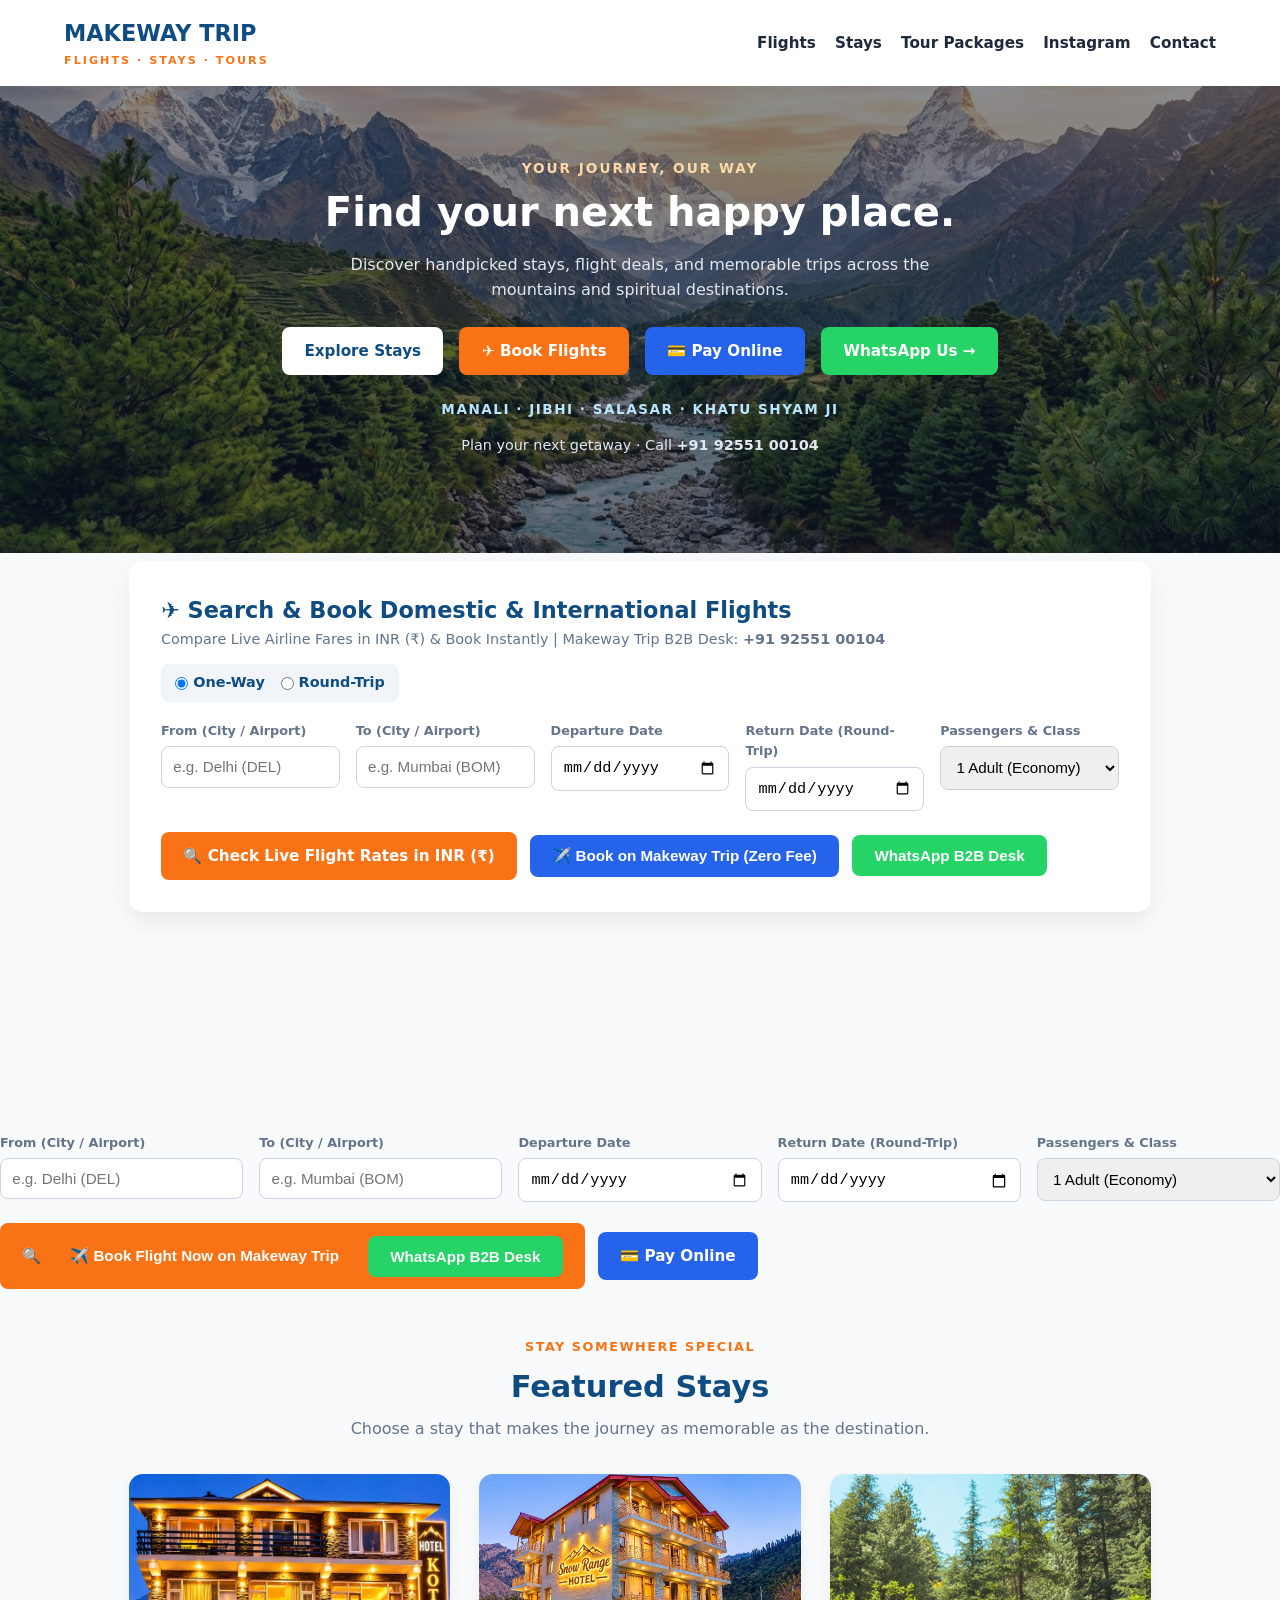
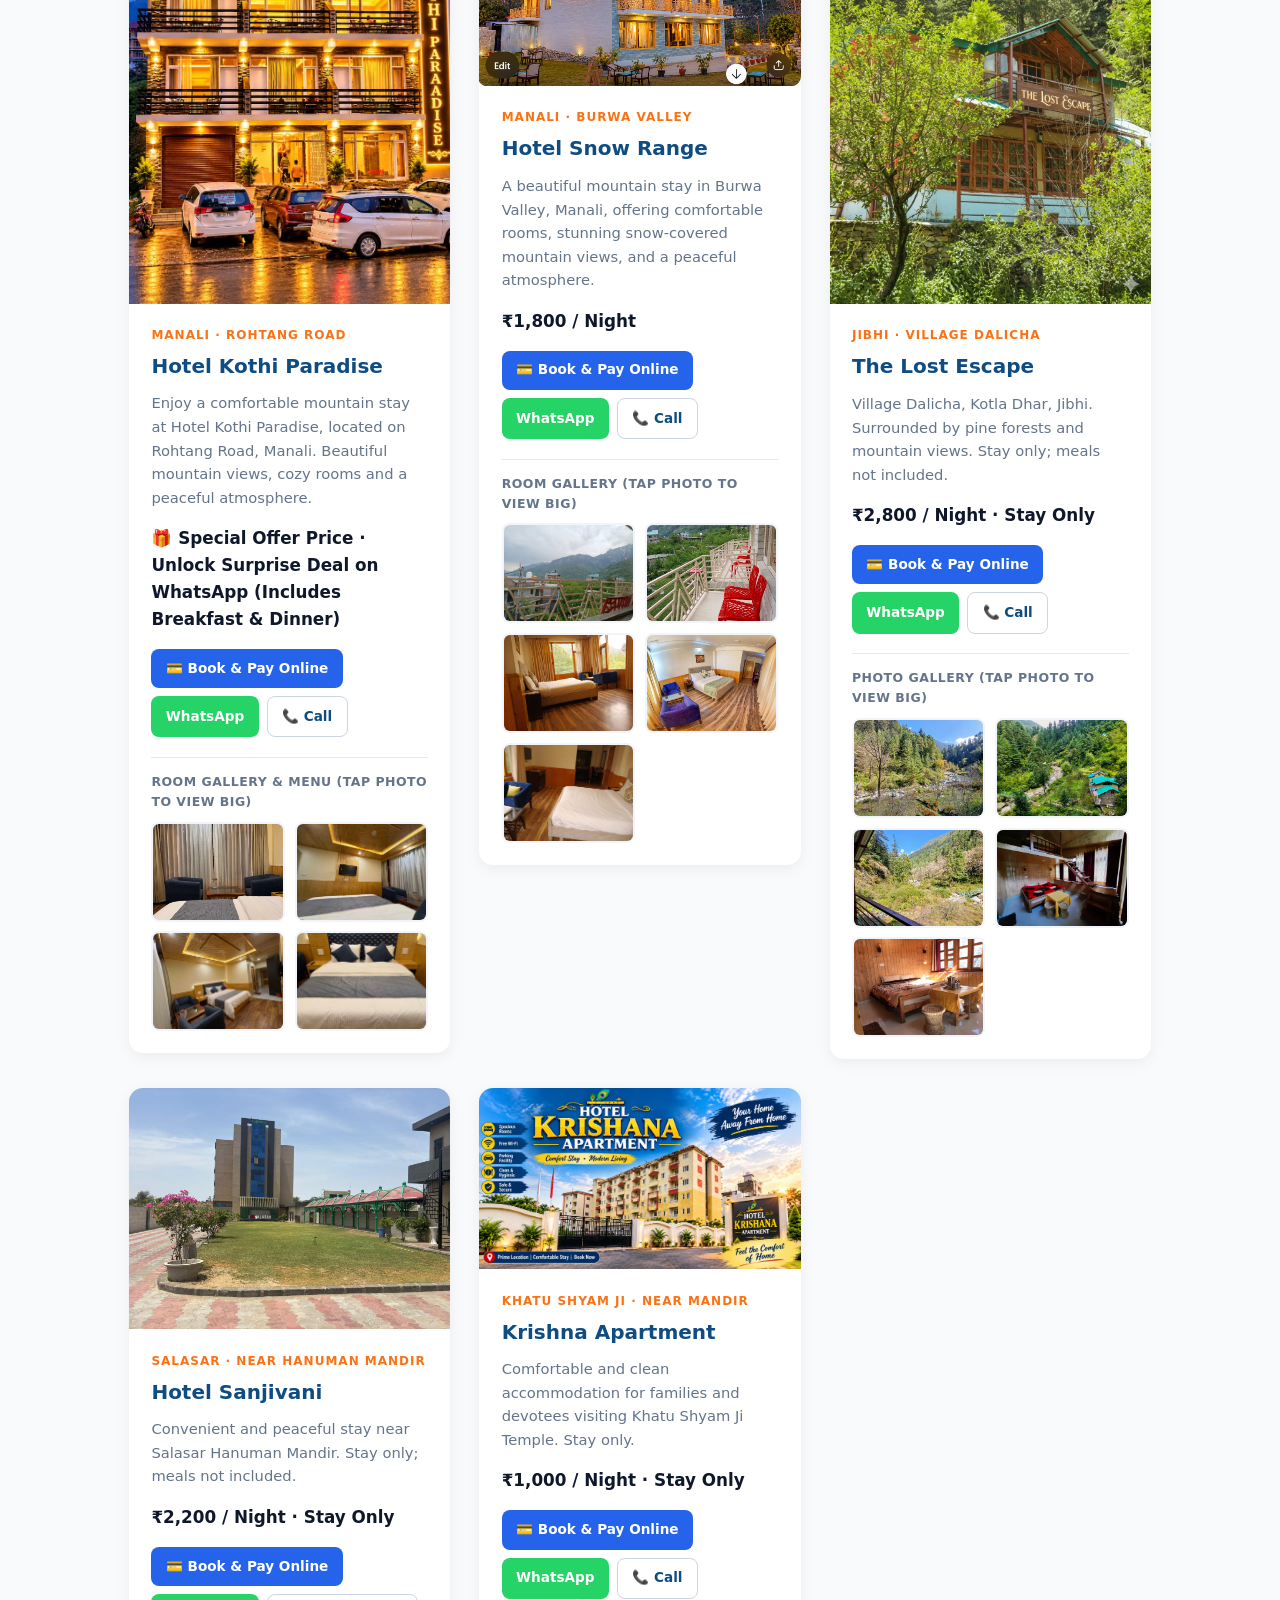
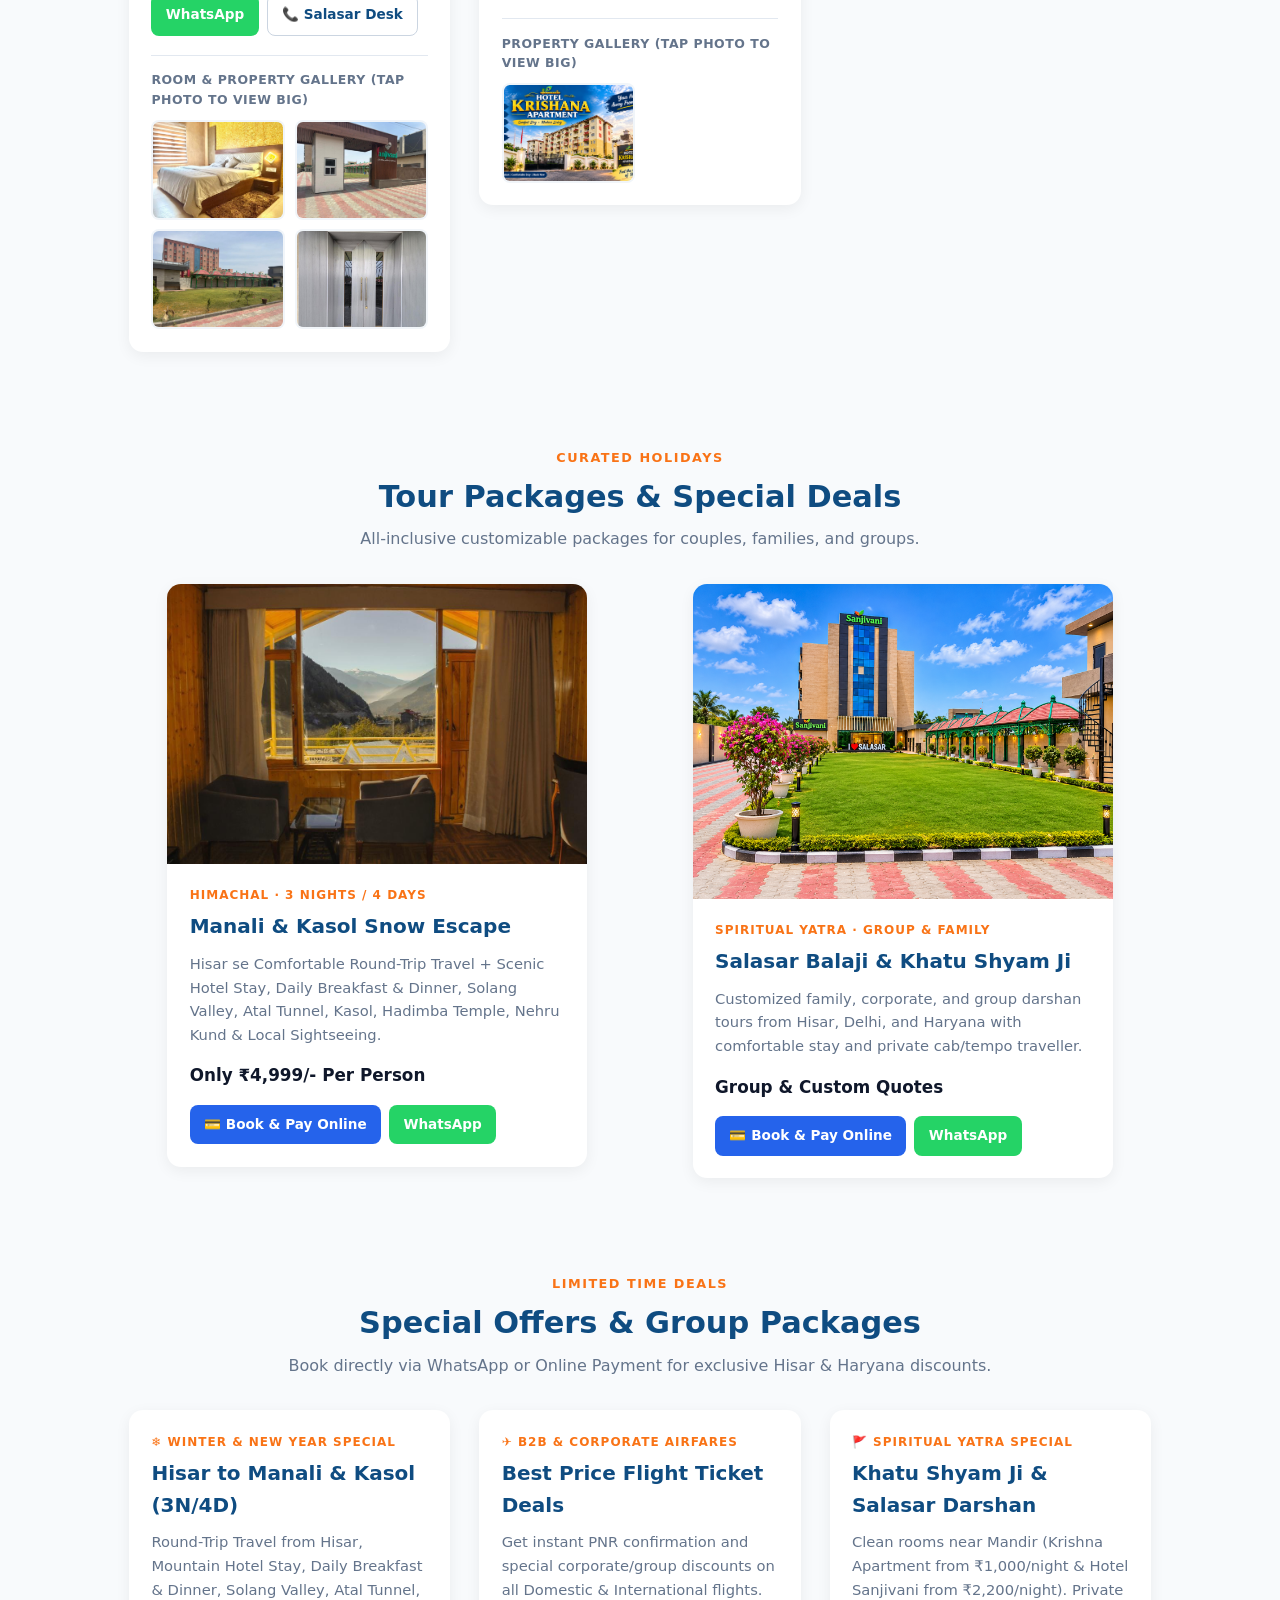
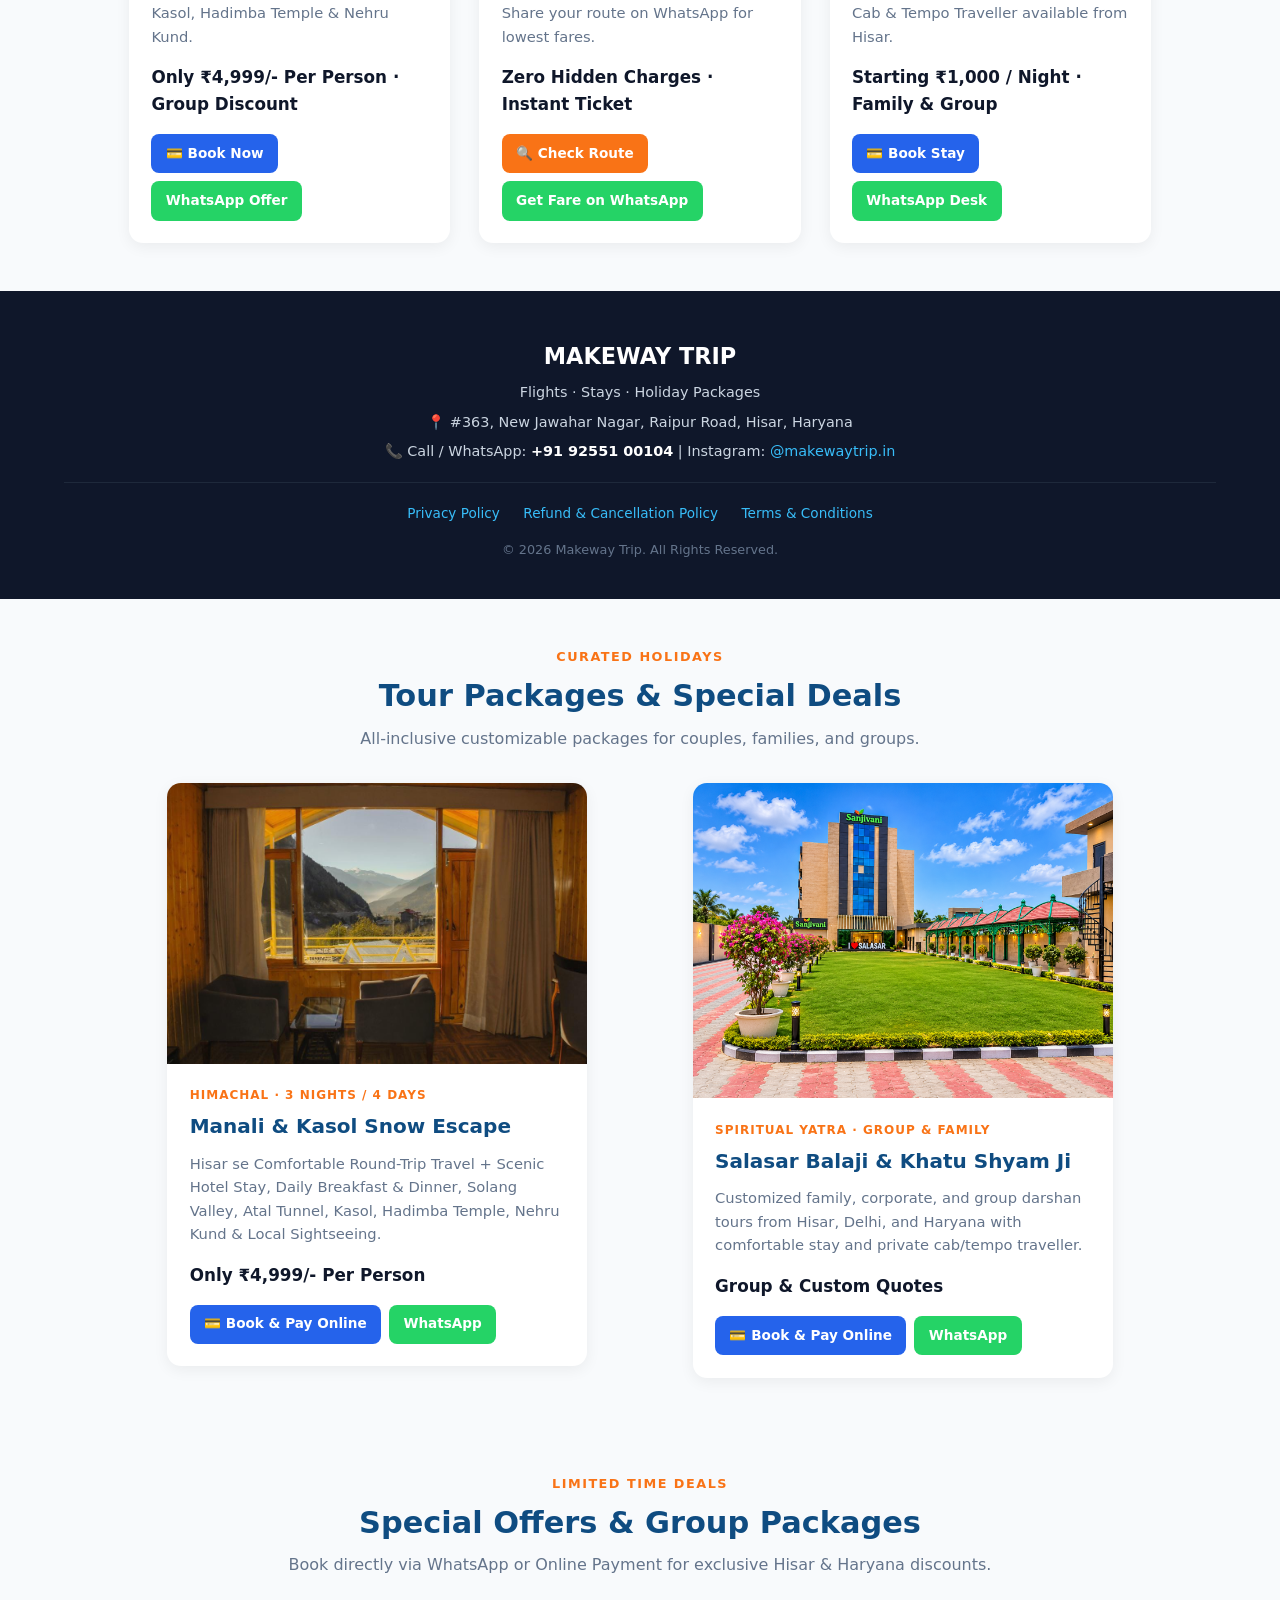
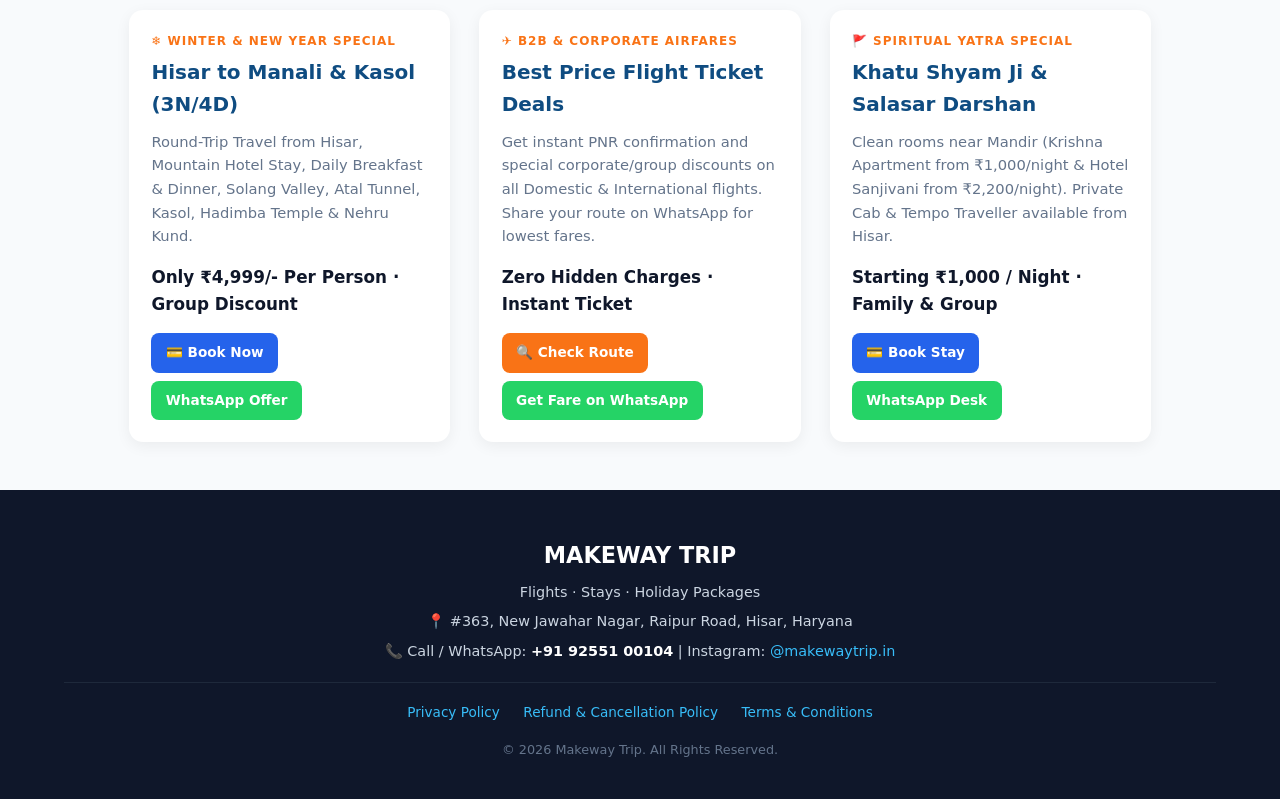
<file: index.html>
<!DOCTYPE html>
<html lang="en">
<head>
  <meta charset="UTF-8" />
  <meta name="viewport" content="width=device-width, initial-scale=1.0" />
  <title>Makeway Trip Hisar | Flights, Stays &amp; Tour Packages</title>
  <style>
    :root {
      --primary: #0f4c81;
      --accent: #f97316;
      --whatsapp: #25d366;
      --bg: #f8fafc;
      --card: #ffffff;
      --text: #1e293b;
      --muted: #64748b;
    }
    * { box-sizing: border-box; margin: 0; padding: 0; }
    body { font-family: system-ui, -apple-system, sans-serif; background: var(--bg); color: var(--text); line-height: 1.6; }
    a { text-decoration: none; color: inherit; }
    header { background: #fff; padding: 1rem 5%; display: flex; justify-content: space-between; align-items: center; box-shadow: 0 2px 10px rgba(0,0,0,0.06); position: sticky; top: 0; z-index: 100; flex-wrap: wrap; gap: 1rem; }
    .brand { font-size: 1.4rem; font-weight: 800; color: var(--primary); }
    .brand span { display: block; font-size: 0.7rem; letter-spacing: 2px; color: var(--accent); font-weight: 700; }
    nav { display: flex; gap: 1.2rem; align-items: center; flex-wrap: wrap; font-weight: 600; font-size: 0.95rem; }
    nav a:hover { color: var(--accent); }
    .hero { background: linear-gradient(rgba(15, 23, 42, 0.48), rgba(15, 23, 42, 0.62)), url('hero-bg.jpg.jpg') center/cover no-repeat, #0f4c81; color: #fff; padding: 4.5rem 5%; text-align: center; }
    .hero .tag { font-size: 0.85rem; letter-spacing: 2px; text-transform: uppercase; color: #fed7aa; font-weight: 700; }
    .hero h1 { font-size: 2.5rem; margin: 0.5rem 0 1rem; line-height: 1.2; }
    .hero p { max-width: 650px; margin: 0 auto 1.5rem; color: #e2e8f0; }
    .hero-btns { display: flex; gap: 1rem; justify-content: center; flex-wrap: wrap; margin-bottom: 1.5rem; }
    .btn { padding: 0.75rem 1.4rem; border-radius: 8px; font-weight: 700; display: inline-flex; align-items: center; gap: 0.4rem; cursor: pointer; border: none; font-size: 0.95rem; }
    .btn-accent { background: var(--accent); color: #fff; }
    .btn-white { background: #fff; color: var(--primary); }
    .btn-wa { background: var(--whatsapp); color: #fff; }
    .btn-pay { background: #2563eb; color: #fff; }
    .destinations-bar { font-size: 0.85rem; letter-spacing: 1.5px; color: #bae6fd; font-weight: 600; margin-top: 1rem; }
    .container { max-width: 1150px; margin: 0 auto; padding: 3rem 5%; }
    .section-head { text-align: center; margin-bottom: 2rem; }
    .section-head .sub { color: var(--accent); font-weight: 700; font-size: 0.8rem; letter-spacing: 1.5px; text-transform: uppercase; }
    .section-head h2 { font-size: 1.9rem; color: var(--primary); margin: 0.3rem 0; }
    .section-head p { color: var(--muted); }
    .flight-box { background: #fff; padding: 2rem; border-radius: 14px; box-shadow: 0 10px 25px rgba(0,0,0,0.07); margin-top: -2.5rem; position: relative; z-index: 10; }
    .flight-grid { display: grid; grid-template-columns: repeat(auto-fit, minmax(175px, 1fr)); gap: 1rem; margin-top: 1.2rem; }
    .field label { display: block; font-size: 0.8rem; font-weight: 700; color: var(--muted); margin-bottom: 0.3rem; }
    .field input, .field select { width: 100%; padding: 0.7rem; border: 1px solid #cbd5e1; border-radius: 8px; font-size: 0.95rem; }
    .grid { display: grid !important; grid-template-columns: repeat(auto-fit, minmax(300px, 1fr)) !important; gap: 1.8rem !important; align-items: start !important; }
    .card { background: var(--card); border-radius: 14px; overflow: hidden; box-shadow: 0 4px 15px rgba(0,0,0,0.06); display: block !important; height: auto !important; max-width: 420px; margin: 0 auto; width: 100%; }
    .card > img { width: 100% !important; height: auto !important; object-fit: contain !important; background: #f8fafc !important; cursor: pointer; display: block; }
    .card-body { padding: 1.4rem; display: block !important; height: auto !important; }
    .loc { font-size: 0.75rem; font-weight: 800; color: var(--accent); letter-spacing: 1px; text-transform: uppercase; }
    .card h3 { font-size: 1.25rem; margin: 0.3rem 0 0.6rem; color: var(--primary); }
    .card p { font-size: 0.92rem; color: var(--muted); margin-bottom: 1rem !important; flex: none !important; height: auto !important; }
    .price { font-weight: 800; color: #0f172a; font-size: 1.05rem; margin-bottom: 1rem; }
    .card-actions { display: flex; flex-wrap: wrap; gap: 0.5rem; }
    .card-actions .btn { padding: 0.55rem 0.9rem; font-size: 0.85rem; }
    .gallery-box { margin-top: 1.2rem; padding-top: 0.9rem; border-top: 1px solid #e2e8f0; }
    .gallery-title { font-size: 0.78rem; font-weight: 700; color: var(--muted); margin-bottom: 0.6rem; text-transform: uppercase; letter-spacing: 0.5px; }
    .thumbs { display: grid; grid-template-columns: repeat(2, 1fr); gap: 0.6rem; }
    .thumbs img { width: 100% !important; height: 100px !important; object-fit: cover !important; border-radius: 8px; cursor: pointer; border: 2px solid transparent; transition: 0.2s; background: #f1f5f9; display: block; }
    .thumbs img:hover { border-color: var(--accent); transform: scale(1.03); }
    footer { background: #0f172a; color: #cbd5e1; padding: 3rem 5% 2rem; text-align: center; }
    footer h3 { color: #fff; font-size: 1.4rem; margin-bottom: 0.4rem; }
    footer p { font-size: 0.9rem; margin: 0.4rem 0; }
    .footer-links { margin-top: 1.2rem; padding-top: 1.2rem; border-top: 1px solid #1e293b; font-size: 0.85rem; }
    .footer-links a { color: #38bdf8; margin: 0 0.6rem; }
  </style>
</head>
<body>
  <header>
    <a href="#" class="brand">MAKEWAY TRIP <span>FLIGHTS &middot; STAYS &middot; TOURS</span></a>
    <nav>
      <a href="#flights">Flights</a>
      <a href="#stays">Stays</a>
      <a href="#packages">Tour Packages</a>
      <a href="https://instagram.com" target="_blank">Instagram</a>
      <a href="#contact">Contact</a>
    </nav>
  </header>

  <section class="hero">
    <div class="tag">YOUR JOURNEY, OUR WAY</div>
    <h1>Find your next happy place.</h1>
    <p>Discover handpicked stays, flight deals, and memorable trips across the mountains and spiritual destinations.</p>
    <div class="hero-btns">
      <a href="#stays" class="btn btn-white">Explore Stays</a>
      <a href="#flights" class="btn btn-accent">&#9992;&#65039; Book Flights</a>
      <a href="https://rzp.io" target="_blank" class="btn btn-pay">&#128179; Pay Online</a>
      <a href="https://wa.me" target="_blank" class="btn btn-wa">WhatsApp Us &rarr;</a>
    </div>
    <div class="destinations-bar">MANALI &middot; JIBHI &middot; SALASAR &middot; KHATU SHYAM JI</div>
    <p style="margin-top:0.8rem; font-size:0.9rem;">Plan your next getaway &middot; Call <strong>+91 92551 00104</strong></p>
  </section>

  <div class="container" id="flights">
    <div class="flight-box">
      <div style="display:flex; justify-content:space-between; align-items:center; flex-wrap:wrap; gap:0.8rem;">
        <div>
          <h2 style="color:var(--primary); font-size:1.4rem;">&#9992;&#65039; Search &amp; Book Domestic &amp; International Flights</h2>
          <p style="color:var(--muted); font-size:0.9rem;">Compare Live Airline Fares in INR (&#8377;) &amp; Book Instantly | Makeway Trip B2B Desk: <strong>+91 92551 00104</strong></p>
        </div>
        <div style="display:flex; gap:1rem; background:#f1f5f9; padding:0.45rem 0.9rem; border-radius:8px; font-size:0.9rem; font-weight:700; color:var(--primary);">
          <label style="cursor:pointer; display:flex; align-items:center; gap:0.3rem;">
            <input type="radio" name="tripType" value="One-Way" checked onchange="toggleReturnDate()" /> One-Way
          </label>
          <label style="cursor:pointer; display:flex; align-items:center; gap:0.3rem;">
            <input type="radio" name="tripType" value="Round-Trip" onchange="toggleReturnDate()" /> Round-Trip
          </label>
        </div>
      </div>

      <datalist id="airportList">
        <option value="Delhi (DEL)"></option>
        <option value="Chandigarh (IXC)"></option>
        <option value="Jaipur (JAI)"></option>
        <option value="Mumbai (BOM)"></option>
        <option value="Bengaluru (BLR)"></option>
        <option value="Goa (GOI)"></option>
        <option value="Hyderabad (HYD)"></option>
        <option value="Kolkata (CCU)"></option>
        <option value="Dubai (DXB)"></option>
        <option value="Bangkok (BKK)"></option>
        <option value="Singapore (SIN)"></option>
        <option value="London (LHR)"></option>
        <option value="Toronto (YYZ)"></option>
      </datalist>

      <div class="flight-grid">
        <div class="field">
          <label>From (City / Airport)</label>
          <input type="text" id="fromCity" list="airportList" placeholder="e.g. Delhi (DEL)" />
        </div>
        <div class="field">
          <label>To (City / Airport)</label>
          <input type="text" id="toCity" list="airportList" placeholder="e.g. Mumbai (BOM)" />
        </div>
        <div class="field">
          <label>Departure Date</label>
          <input type="date" id="depDate" />
        </div>
        <div class="field" id="retDateBox">
          <label>Return Date (Round-Trip)</label>
          <input type="date" id="retDate" onchange="selectRoundTrip()" />
        </div>
        <div class="field">
          <label>Passengers &amp; Class</label>
          <select id="paxClass">
            <option>1 Adult (Economy)</option>
            <option>2 Adults (Economy)</option>
            <option>Family / Group (3+)</option>
            <option>Business Class</option>
          </select>
        </div>
      </div>

      <div style="margin-top:1.3rem; display:flex; flex-wrap:wrap; gap:0.8rem; align-items:center;">
        <a href="https://kiwi.com" target="_blank" class="btn btn-accent">&#128269; Check Live Flight Rates in INR (&#8377;)</a>
        <button onclick="openFlightModal()" class="btn btn-pay">&#9992;&#65039; Book on Makeway Trip (Zero Fee)</button>
        <button onclick="sendFlightEnquiry()" class="btn btn-wa">WhatsApp B2B Desk</button>
      </div>
    </div>
  </div>

  <!-- In-Page Flight Booking Modal -->
  <div id="flightModal" style="display:none; position:fixed; inset:0; background:rgba(15,23,42,0.75); z-index:999; align-items:center; justify-content:center; padding:1rem;">
    <div style="background:#fff; border-radius:14px; max-width:460px; width:100%; padding:1.6rem; position:relative; box-shadow:0 20px 40px rgba(0,0,0,0.25);">
      <button onclick="closeFlightModal()" style="position:absolute; top:1rem; right:1rem; background:#f1f5f9; border:none; border-radius:50%; width:32px; height:32px; font-weight:800; cursor:pointer;">&#10005;</button>
      <h3 style="color:var(--primary); font-size:1.3rem; margin-bottom:0.3rem;">&#9992;&#65039; Complete Your Flight Booking</h3>
      <p style="font-size:0.85rem; color:var(--muted); margin-bottom:1rem;">Zero Convenience Fee &middot; Direct Makeway Trip B2B Desk</p>
      <div id="summaryText" style="background:#f8fafc; padding:0.75rem; border-radius:8px; font-size:0.85rem; color:#0f172a; margin-bottom:1rem; border:1px solid #e2e8f0;"></div>
      <div style="display:grid; gap:0.8rem;">
        <input type="text" id="custName" placeholder="Lead Passenger Full Name *" style="width:100%; padding:0.65rem; border:1px solid #cbd5e1; border-radius:8px;" />
        <input type="tel" id="custPhone" placeholder="Mobile / WhatsApp Number *" style="width:100%; padding:0.65rem; border:1px solid #cbd5e1; border-radius:8px;" />
        <input type="email" id="custEmail" placeholder="Email ID (for E-Ticket PDF)" style="width:100%; padding:0.65rem; border:1px solid #cbd5e1; border-radius:8px;" />
      </div>
      <div style="margin-top:1.1rem; display:grid; gap:0.6rem;">
        <button onclick="confirmDirectBooking()" class="btn btn-wa" style="justify-content:center;">&#9989; Confirm &amp; Request Instant PNR</button>
        <a href="https://rzp.io" target="_blank" class="btn btn-pay" style="justify-content:center;">&#128179; Pay Ticket Amount Online (Razorpay)</a>
      </div>
    </div>
  </div>

        <option value="Goa (GOI)"></option>
        <option value="Hyderabad (HYD)"></option>
        <option value="Kolkata (CCU)"></option>
        <option value="Dubai (DXB)"></option>
        <option value="Bangkok (BKK)"></option>
        <option value="Singapore (SIN)"></option>
        <option value="London (LHR)"></option>
        <option value="Toronto (YYZ)"></option>
      </datalist>

      <div class="flight-grid">
        <div class="field">
          <label>From (City / Airport)</label>
          <input type="text" id="fromCity" list="airportList" placeholder="e.g. Delhi (DEL)" />
        </div>
        <div class="field">
          <label>To (City / Airport)</label>
          <input type="text" id="toCity" list="airportList" placeholder="e.g. Mumbai (BOM)" />
        </div>
        <div class="field">
          <label>Departure Date</label>
          <input type="date" id="depDate" />
        </div>
        <div class="field">
          <label>Return Date (Round-Trip)</label>
          <input type="date" id="retDate" onchange="selectRoundTrip()" />
        </div>
        <div class="field">
          <label>Passengers &amp; Class</label>
          <select id="paxClass">
            <option>1 Adult (Economy)</option>
            <option>2 Adults (Economy)</option>
            <option>Family / Group (3+)</option>
            <option>Business Class</option>
          </select>
        </div>
      </div>

      <div style="margin-top:1.3rem; display:flex; flex-wrap:wrap; gap:0.8rem; align-items:center;">
        <a href="https://kiwi.com" target="_blank" class="btn btn-accent">&#128269;         <button onclick="openFlightBookingModal()" class="btn btn-accent">&#9992;&#65039; Book Flight Now on Makeway Trip</button>
        <button onclick="sendFlightEnquiry()" class="btn btn-wa">WhatsApp B2B Desk</button>
        <a href="https://rzp.io" target="_blank" class="btn btn-pay">&#128179; Pay Online</a>
      </div>
    </div>
  </div>  <!-- Featured Stays -->
  <section class="container" id="stays">
    <div class="section-head"><div class="sub">STAY SOMEWHERE SPECIAL</div><h2>Featured Stays</h2><p>Choose a stay that makes the journey as memorable as the destination.</p></div>
    <div class="grid">
      <div class="card">
        <img src="kothi-paradise.jpg" alt="Hotel Kothi Paradise Manali" />
        <div class="card-body">
          <div class="loc">MANALI &middot; ROHTANG ROAD</div>
          <h3>Hotel Kothi Paradise</h3>
          <p>Enjoy a comfortable mountain stay at Hotel Kothi Paradise, located on Rohtang Road, Manali. Beautiful mountain views, cozy rooms and a peaceful atmosphere.</p>
          <div class="price">&#127873; Special Offer Price &middot; Unlock Surprise Deal on WhatsApp (Includes Breakfast &amp; Dinner)</div>
          <div class="card-actions">
            <a href="https://rzp.io" target="_blank" class="btn btn-pay">&#128179; Book &amp; Pay Online</a>
            <a href="https://wa.me." target="_blank" class="btn btn-wa">WhatsApp</a>
            <a href="tel:+919255100104" class="btn btn-white" style="border:1px solid #cbd5e1;">&#128222; Call</a>
          </div>
          <div class="gallery-box">
            <div class="gallery-title">Room Gallery &amp; Menu (Tap photo to view big)</div>
            <div class="thumbs">
              <img src="ROOM PIC KHOTHI 1.jpeg" alt="Kothi 1" />
              <img src="ROOM PIC KHOTHI 3.jpeg" alt="Kothi 2" />
              <img src="ROOM PIC KHOTI.jpeg" alt="Kothi 3" />
              <img src="ROOM PIC KHOTHI.jpeg" alt="Kothi Room 4" />
            </div>
          </div>
        </div>
      </div>

      <div class="card">
        <img src="snow%20range%20new%20.jpg" alt="Hotel Snow Range Manali" />
        <div class="card-body">
          <div class="loc">MANALI &middot; BURWA VALLEY</div>
          <h3>Hotel Snow Range</h3>
          <p>A beautiful mountain stay in Burwa Valley, Manali, offering comfortable rooms, stunning snow-covered mountain views, and a peaceful atmosphere.</p>
          <div class="price">&#8377;1,800 / Night</div>
          <div class="card-actions">
            <a href="https://rzp.io" target="_blank" class="btn btn-pay">&#128179; Book &amp; Pay Online</a>
            <a href="https://wa.me." target="_blank" class="btn btn-wa">WhatsApp</a>
            <a href="tel:+919255100104" class="btn btn-white" style="border:1px solid #cbd5e1;">&#128222; Call</a>
          </div>
          <div class="gallery-box">
            <div class="gallery-title">Room Gallery (Tap photo to view big)</div>
            <div class="thumbs">
              <img src="snow-range-balcony-view.jpeg" alt="Snow Range 1" />
              <img src="snow-range-balcony-2.jpeg" alt="Snow Range 2" />
              <img src="snow-range-room.jpeg" alt="Snow Range 3" />
              <img src="snow-range-room-2.jpeg" alt="Snow Range 4" />
              <img src="snow-range-room-3.jpeg" alt="Snow Range 5" />
            </div>
          </div>
        </div>
      </div>

      <div class="card">
        <img src="the-lost-escape-main.jpg" alt="The Lost Escape Jibhi" />
        <div class="card-body">
          <div class="loc">JIBHI &middot; VILLAGE DALICHA</div>
          <h3>The Lost Escape</h3>
          <p>Village Dalicha, Kotla Dhar, Jibhi. Surrounded by pine forests and mountain views. Stay only; meals not included.</p>
          <div class="price">&#8377;2,800 / Night &middot; Stay Only</div>
          <div class="card-actions">
            <a href="https://rzp.io" target="_blank" class="btn btn-pay">&#128179; Book &amp; Pay Online</a>
            <a href="https://wa.me." target="_blank" class="btn btn-wa">WhatsApp</a>
            <a href="tel:+919255100104" class="btn btn-white" style="border:1px solid #cbd5e1;">&#128222; Call</a>
          </div>
          <div class="gallery-box">
            <div class="gallery-title">Photo Gallery (Tap photo to view big)</div>
            <div class="thumbs">
              <img src="IMG-20261102-WA0001.jpg" alt="Jibhi 1" />
              <img src="IMG-20261102-WA0003.jpg" alt="Jibhi 2" />
              <img src="IMG-20261102-WA0004.jpg" alt="Jibhi 3" />
              <img src="IMG-20261102-WA0006.jpg" alt="Jibhi 4" />
              <img src="IMG-20261102-WA0007.jpg" alt="Jibhi 5" />
            </div>
          </div>
        </div>
      </div>

      <div class="card">
        <img src="hotel-sanjivani-salasar.jpeg" alt="Hotel Sanjivani Salasar" />
        <div class="card-body">
          <div class="loc">SALASAR &middot; NEAR HANUMAN MANDIR</div>
          <h3>Hotel Sanjivani</h3>
          <p>Convenient and peaceful stay near Salasar Hanuman Mandir. Stay only; meals not included.</p>
          <div class="price">&#8377;2,200 / Night &middot; Stay Only</div>
          <div class="card-actions">
            <a href="https://rzp.io" target="_blank" class="btn btn-pay">&#128179; Book &amp; Pay Online</a>
            <a href="https://wa.me." target="_blank" class="btn btn-wa">WhatsApp</a>
            <a href="tel:+918571813076" class="btn btn-white" style="border:1px solid #cbd5e1;">&#128222; Salasar Desk</a>
          </div>
          <div class="gallery-box">
            <div class="gallery-title">Room &amp; Property Gallery (Tap photo to view big)</div>
            <div class="thumbs">
              <img src="sanjivani-room.jpeg" alt="Sanjivani Room" />
              <img src="Hotel Sanjivani Front gate view.jpeg" alt="Sanjivani Gate" />
              <img src="sanjivani-park-view.jpeg" alt="Sanjivani Park" />
              <img src="Hotel Sanjaivani lift.jpeg" alt="Sanjivani Lift" />
            </div>
          </div>
        </div>
      </div>

      <div class="card">
        <img src="KIRSHANA APARTMENT - Copy.png" alt="Krishna Apartment Khatu Shyam Ji" />
        <div class="card-body">
          <div class="loc">KHATU SHYAM JI &middot; NEAR MANDIR</div>
          <h3>Krishna Apartment</h3>
          <p>Comfortable and clean accommodation for families and devotees visiting Khatu Shyam Ji Temple. Stay only.</p>
          <div class="price">&#8377;1,000 / Night &middot; Stay Only</div>
          <div class="card-actions">
            <a href="https://rzp.io" target="_blank" class="btn btn-pay">&#128179; Book &amp; Pay Online</a>
            <a href="https://wa.me." target="_blank" class="btn btn-wa">WhatsApp</a>
            <a href="tel:+919255100104" class="btn btn-white" style="border:1px solid #cbd5e1;">&#128222; Call</a>
          </div>
          <div class="gallery-box">
            <div class="gallery-title">Property Gallery (Tap photo to view big)</div>
            <div class="thumbs">
              <img src="KIRSHANA APARTMENT - Copy.png" alt="Krishna View" />
            </div>
          </div>
        </div>
      </div>
    </div>    </div>
  </section>

  <!-- Tour Packages -->
  <section class="container" id="packages">
    <div class="section-head"><div class="sub">CURATED HOLIDAYS</div><h2>Tour Packages &amp; Special Deals</h2><p>All-inclusive customizable packages for couples, families, and groups.</p></div>
    <div class="grid">
      <div class="card">
        <img src="snow-range-view.jpeg" alt="Manali and Kasol Snow Escape" />
        <div class="card-body">
          <div class="loc">HIMACHAL &middot; 3 NIGHTS / 4 DAYS</div>
          <h3>Manali &amp; Kasol Snow Escape</h3>
          <p>Hisar se Comfortable Round-Trip Travel + Scenic Hotel Stay, Daily Breakfast &amp; Dinner, Solang Valley, Atal Tunnel, Kasol, Hadimba Temple, Nehru Kund &amp; Local Sightseeing.</p>
          <div class="price">Only &#8377;4,999/- Per Person</div>
          <div class="card-actions">
            <a href="https://rzp.io" target="_blank" class="btn btn-pay">&#128179; Book &amp; Pay Online</a>
            <a href="https://wa.me." target="_blank" class="btn btn-wa">WhatsApp</a>
          </div>
        </div>
      </div>

      <div class="card">
        <img src="Hotel Sanjivani Salasar.png" alt="Salasar Balaji and Khatu Shyam Ji Yatra" />
        <div class="card-body">
          <div class="loc">SPIRITUAL YATRA &middot; GROUP &amp; FAMILY</div>
          <h3>Salasar Balaji &amp; Khatu Shyam Ji</h3>
          <p>Customized family, corporate, and group darshan tours from Hisar, Delhi, and Haryana with comfortable stay and private cab/tempo traveller.</p>
          <div class="price">Group &amp; Custom Quotes</div>
          <div class="card-actions">
            <a href="https://rzp.io" target="_blank" class="btn btn-pay">&#128179; Book &amp; Pay Online</a>
            <a href="https://wa.me." target="_blank" class="btn btn-wa">WhatsApp</a>
          </div>
        </div>
      </div>
    </div>
  </section>

  <!-- Special Offers -->
  <section class="container">
    <div class="section-head"><div class="sub">LIMITED TIME DEALS</div><h2>Special Offers &amp; Group Packages</h2><p>Book directly via WhatsApp or Online Payment for exclusive Hisar &amp; Haryana discounts.</p></div>
    <div class="grid">
      <div class="card">
        <div class="card-body">
          <div class="loc">&#10052;&#65039; WINTER &amp; NEW YEAR SPECIAL</div>
          <h3>Hisar to Manali &amp; Kasol (3N/4D)</h3>
          <p>Round-Trip Travel from Hisar, Mountain Hotel Stay, Daily Breakfast &amp; Dinner, Solang Valley, Atal Tunnel, Kasol, Hadimba Temple &amp; Nehru Kund.</p>
          <div class="price">Only &#8377;4,999/- Per Person &middot; Group Discount</div>
          <div class="card-actions">
            <a href="https://rzp.io" target="_blank" class="btn btn-pay">&#128179; Book Now</a>
            <a href="https://wa.me." target="_blank" class="btn btn-wa">WhatsApp Offer</a>
          </div>
        </div>
      </div>

      <div class="card">
        <div class="card-body">
          <div class="loc">&#9992;&#65039; B2B &amp; CORPORATE AIRFARES</div>
          <h3>Best Price Flight Ticket Deals</h3>
          <p>Get instant PNR confirmation and special corporate/group discounts on all Domestic &amp; International flights. Share your route on WhatsApp for lowest fares.</p>
          <div class="price">Zero Hidden Charges &middot; Instant Ticket</div>
          <div class="card-actions">
            <a href="#flights" class="btn btn-accent">&#128269; Check Route</a>
            <a href="https://wa.me." target="_blank" class="btn btn-wa">Get Fare on WhatsApp</a>
          </div>
        </div>
      </div>

      <div class="card">
        <div class="card-body">
          <div class="loc">&#128681; SPIRITUAL YATRA SPECIAL</div>
          <h3>Khatu Shyam Ji &amp; Salasar Darshan</h3>
          <p>Clean rooms near Mandir (Krishna Apartment from &#8377;1,000/night &amp; Hotel Sanjivani from &#8377;2,200/night). Private Cab &amp; Tempo Traveller available from Hisar.</p>
          <div class="price">Starting &#8377;1,000 / Night &middot; Family &amp; Group</div>
          <div class="card-actions">
            <a href="https://rzp.io" target="_blank" class="btn btn-pay">&#128179; Book Stay</a>
            <a href="https://wa.me." target="_blank" class="btn btn-wa">WhatsApp Desk</a>
          </div>
        </div>
      </div>
    </div>
  </section>

  <footer id="contact">
    <h3>MAKEWAY TRIP</h3>
    <p>Flights &middot; Stays &middot; Holiday Packages</p>
    <p>&#128205; #363, New Jawahar Nagar, Raipur Road, Hisar, Haryana</p>
    <p>&#128222; Call / WhatsApp: <a href="tel:+919255100104" style="color:#fff; font-weight:700;">+91 92551 00104</a> | Instagram: <a href="https://instagram.com" target="_blank" style="color:#38bdf8;">@makewaytrip.in</a></p>
    <div class="footer-links">
      <a href="privacy-policy.html">Privacy Policy</a>
      <a href="refund-policy.html">Refund &amp; Cancellation Policy</a>
      <a href="terms-and-conditions.html">Terms &amp; Conditions</a>
    </div>
    <p style="margin-top:1rem; font-size:0.8rem; color:#64748b;">&copy; 2026 Makeway Trip. All Rights Reserved.</p>
  </footer>

  <script>
    function toggleReturnDate() {
      var isRound = document.querySelector('input[name="tripType"]:checked').value === 'Round-Trip';
      if (!isRound) { document.getElementById('retDate').value = ''; }
    }
    function selectRoundTrip() {
      if (document.getElementById('retDate').value) {
        document.querySelector('input[name="tripType"][value="Round-Trip"]').checked = true;
      }
    }
    function openFlightModal() {
      var trip = document.querySelector('input[name="tripType"]:checked').value;
      var from = document.getElementById('fromCity').value || 'Not selected';
      var to = document.getElementById('toCity').value || 'Not selected';
      var dep = document.getElementById('depDate').value || 'Flexible';
      var ret = document.getElementById('retDate').value || 'N/A';
      var pax = document.getElementById('paxClass').value;
      document.getElementById('summaryText').innerHTML = "<strong>Route:</strong> " + from + " &rarr; " + to + " (" + trip + ")<br><strong>Date:</strong> " + dep + (trip === 'Round-Trip' ? " | <strong>Return:</strong> " + ret : "") + "<br><strong>Passengers:</strong> " + pax;
      document.getElementById('flightModal').style.display = 'flex';
    }
    function closeFlightModal() {
      document.getElementById('flightModal').style.display = 'none';
    }
    function confirmDirectBooking() {
      var name = document.getElementById('custName').value || 'Guest';
      var phone = document.getElementById('custPhone').value || 'Not provided';
      var email = document.getElementById('custEmail').value || 'Not provided';
      var trip = document.querySelector('input[name="tripType"]:checked').value;
      var from = document.getElementById('fromCity').value || 'Not selected';
      var to = document.getElementById('toCity').value || 'Not selected';
      var dep = document.getElementById('depDate').value || 'Flexible';
      var ret = document.getElementById('retDate').value || 'N/A';
      var pax = document.getElementById('paxClass').value;
      var msg = "New Direct Flight Booking Request:%0AName: " + name + "%0APhone: " + phone + "%0AEmail: " + email + "%0ATrip: " + trip + "%0AFrom: " + from + "%0ATo: " + to + "%0ADeparture: " + dep + (trip === 'Round-Trip' ? "%0AReturn: " + ret : "") + "%0APax: " + pax;
      window.open("https://wa.me" + msg, "_blank");
      closeFlightModal();
    }
    function sendFlightEnquiry() {
      var trip = document.querySelector('input[name="tripType"]:checked').value;
      var from = document.getElementById('fromCity').value || 'Not specified';
      var to = document.getElementById('toCity').value || 'Not specified';
      var dep = document.getElementById('depDate').value || 'Flexible';
      var ret = document.getElementById('retDate').value || 'N/A';
      var pax = document.getElementById('paxClass').value;
      var msg = "Hi Makeway Trip, I need B2B Flight Ticket Fare:%0ATrip Type: " + trip + "%0AFrom: " + from + "%0ATo: " + to + "%0ADeparture: " + dep + (trip === 'Round-Trip' ? "%0AReturn: " + ret : "") + "%0APassengers: " + pax;
      window.open("https://wa.me" + msg, "_blank");
    }
    document.querySelectorAll('.thumbs img').forEach(function(thumb) {
      thumb.onclick = function() {
        var card = this.closest('.card');
        var mainImg = card.querySelector(':scope > img');
        if (mainImg) { mainImg.src = this.src; }
      };
    });
  </script>
</body>
</html>

  </section>  <!-- Tour Packages -->
  <section class="container" id="packages">
    <div class="section-head"><div class="sub">CURATED HOLIDAYS</div><h2>Tour Packages &amp; Special Deals</h2><p>All-inclusive customizable packages for couples, families, and groups.</p></div>
    <div class="grid">
      <div class="card">
        <img src="snow-range-view.jpeg" alt="Manali and Kasol Snow Escape" />
        <div class="card-body">
          <div class="loc">HIMACHAL &middot; 3 NIGHTS / 4 DAYS</div>
          <h3>Manali &amp; Kasol Snow Escape</h3>
          <p>Hisar se Comfortable Round-Trip Travel + Scenic Hotel Stay, Daily Breakfast &amp; Dinner, Solang Valley, Atal Tunnel, Kasol, Hadimba Temple, Nehru Kund &amp; Local Sightseeing.</p>
          <div class="price">Only &#8377;4,999/- Per Person</div>
          <div class="card-actions">
            <a href="https://rzp.io" target="_blank" class="btn btn-pay">&#128179; Book &amp; Pay Online</a>
            <a href="https://wa.me." target="_blank" class="btn btn-wa">WhatsApp</a>
          </div>
        </div>
      </div>

      <div class="card">
        <img src="Hotel Sanjivani Salasar.png" alt="Salasar Balaji and Khatu Shyam Ji Yatra" />
        <div class="card-body">
          <div class="loc">SPIRITUAL YATRA &middot; GROUP &amp; FAMILY</div>
          <h3>Salasar Balaji &amp; Khatu Shyam Ji</h3>
          <p>Customized family, corporate, and group darshan tours from Hisar, Delhi, and Haryana with comfortable stay and private cab/tempo traveller.</p>
          <div class="price">Group &amp; Custom Quotes</div>
          <div class="card-actions">
            <a href="https://rzp.io" target="_blank" class="btn btn-pay">&#128179; Book &amp; Pay Online</a>
            <a href="https://wa.me." target="_blank" class="btn btn-wa">WhatsApp</a>
          </div>
        </div>
      </div>
    </div>
  </section>

  <!-- Special Offers -->
  <section class="container">
    <div class="section-head"><div class="sub">LIMITED TIME DEALS</div><h2>Special Offers &amp; Group Packages</h2><p>Book directly via WhatsApp or Online Payment for exclusive Hisar &amp; Haryana discounts.</p></div>
    <div class="grid">
      <div class="card">
        <div class="card-body">
          <div class="loc">&#10052;&#65039; WINTER &amp; NEW YEAR SPECIAL</div>
          <h3>Hisar to Manali &amp; Kasol (3N/4D)</h3>
          <p>Round-Trip Travel from Hisar, Mountain Hotel Stay, Daily Breakfast &amp; Dinner, Solang Valley, Atal Tunnel, Kasol, Hadimba Temple &amp; Nehru Kund.</p>
          <div class="price">Only &#8377;4,999/- Per Person &middot; Group Discount</div>
          <div class="card-actions">
            <a href="https://rzp.io" target="_blank" class="btn btn-pay">&#128179; Book Now</a>
            <a href="https://wa.me." target="_blank" class="btn btn-wa">WhatsApp Offer</a>
          </div>
        </div>
      </div>

      <div class="card">
        <div class="card-body">
          <div class="loc">&#9992;&#65039; B2B &amp; CORPORATE AIRFARES</div>
          <h3>Best Price Flight Ticket Deals</h3>
          <p>Get instant PNR confirmation and special corporate/group discounts on all Domestic &amp; International flights. Share your route on WhatsApp for lowest fares.</p>
          <div class="price">Zero Hidden Charges &middot; Instant Ticket</div>
          <div class="card-actions">
            <a href="#flights" class="btn btn-accent">&#128269; Check Route</a>
            <a href="https://wa.me." target="_blank" class="btn btn-wa">Get Fare on WhatsApp</a>
          </div>
        </div>
      </div>

      <div class="card">
        <div class="card-body">
          <div class="loc">&#128681; SPIRITUAL YATRA SPECIAL</div>
          <h3>Khatu Shyam Ji &amp; Salasar Darshan</h3>
          <p>Clean rooms near Mandir (Krishna Apartment from &#8377;1,000/night &amp; Hotel Sanjivani from &#8377;2,200/night). Private Cab &amp; Tempo Traveller available from Hisar.</p>
          <div class="price">Starting &#8377;1,000 / Night &middot; Family &amp; Group</div>
          <div class="card-actions">
            <a href="https://rzp.io" target="_blank" class="btn btn-pay">&#128179; Book Stay</a>
            <a href="https://wa.me." target="_blank" class="btn btn-wa">WhatsApp Desk</a>
          </div>
        </div>
      </div>
    </div>
  </section>

  <footer id="contact">
    <h3>MAKEWAY TRIP</h3>
    <p>Flights &middot; Stays &middot; Holiday Packages</p>
    <p>&#128205; #363, New Jawahar Nagar, Raipur Road, Hisar, Haryana</p>
    <p>&#128222; Call / WhatsApp: <a href="tel:+919255100104" style="color:#fff; font-weight:700;">+91 92551 00104</a> | Instagram: <a href="https://instagram.com" target="_blank" style="color:#38bdf8;">@makewaytrip.in</a></p>
    <div class="footer-links">
      <a href="privacy-policy.html">Privacy Policy</a>
      <a href="refund-policy.html">Refund &amp; Cancellation Policy</a>
      <a href="terms-and-conditions.html">Terms &amp; Conditions</a>
    </div>
    <p style="margin-top:1rem; font-size:0.8rem; color:#64748b;">&copy; 2026 Makeway Trip. All Rights Reserved.</p>
  </footer>

  <script>
    function toggleReturnDate() {
      var isRound = document.querySelector('input[name="tripType"]:checked').value === 'Round-Trip';
      if (!isRound) { document.getElementById('retDate').value = ''; }
    }
    function selectRoundTrip() {
      if (document.getElementById('retDate').value) {
        document.querySelector('input[name="tripType"][value="Round-Trip"]').checked = true;
      }
    }
    function openFlightModal() {
      var trip = document.querySelector('input[name="tripType"]:checked').value;
      var from = document.getElementById('fromCity').value || 'Not selected';
      var to = document.getElementById('toCity').value || 'Not selected';
      var dep = document.getElementById('depDate').value || 'Flexible';
      var ret = document.getElementById('retDate').value || 'N/A';
      var pax = document.getElementById('paxClass').value;
      document.getElementById('summaryText').innerHTML = "<strong>Route:</strong> " + from + " &rarr; " + to + " (" + trip + ")<br><strong>Date:</strong> " + dep + (trip === 'Round-Trip' ? " | <strong>Return:</strong> " + ret : "") + "<br><strong>Passengers:</strong> " + pax;
      document.getElementById('flightModal').style.display = 'flex';
    }
    function closeFlightModal() {
      document.getElementById('flightModal').style.display = 'none';
    }
    function confirmDirectBooking() {
      var name = document.getElementById('custName').value || 'Guest';
      var phone = document.getElementById('custPhone').value || 'Not provided';
      var email = document.getElementById('custEmail').value || 'Not provided';
      var trip = document.querySelector('input[name="tripType"]:checked').value;
      var from = document.getElementById('fromCity').value || 'Not selected';
      var to = document.getElementById('toCity').value || 'Not selected';
      var dep = document.getElementById('depDate').value || 'Flexible';
      var ret = document.getElementById('retDate').value || 'N/A';
      var pax = document.getElementById('paxClass').value;
      var msg = "New Direct Flight Booking Request:%0AName: " + name + "%0APhone: " + phone + "%0AEmail: " + email + "%0ATrip: " + trip + "%0AFrom: " + from + "%0ATo: " + to + "%0ADeparture: " + dep + (trip === 'Round-Trip' ? "%0AReturn: " + ret : "") + "%0APax: " + pax;
      window.open("https://wa.me" + msg, "_blank");
      closeFlightModal();
    }
    function sendFlightEnquiry() {
      var trip = document.querySelector('input[name="tripType"]:checked').value;
      var from = document.getElementById('fromCity').value || 'Not specified';
      var to = document.getElementById('toCity').value || 'Not specified';
      var dep = document.getElementById('depDate').value || 'Flexible';
      var ret = document.getElementById('retDate').value || 'N/A';
      var pax = document.getElementById('paxClass').value;
      var msg = "Hi Makeway Trip, I need B2B Flight Ticket Fare:%0ATrip Type: " + trip + "%0AFrom: " + from + "%0ATo: " + to + "%0ADeparture: " + dep + (trip === 'Round-Trip' ? "%0AReturn: " + ret : "") + "%0APassengers: " + pax;
      window.open("https://wa.me" + msg, "_blank");
    }
    document.querySelectorAll('.thumbs img').forEach(function(thumb) {
      thumb.onclick = function() {
        var card = this.closest('.card');
        var mainImg = card.querySelector(':scope > img');
        if (mainImg) { mainImg.src = this.src; }
      };
    });
  </script>
</body>
</html>
</file>
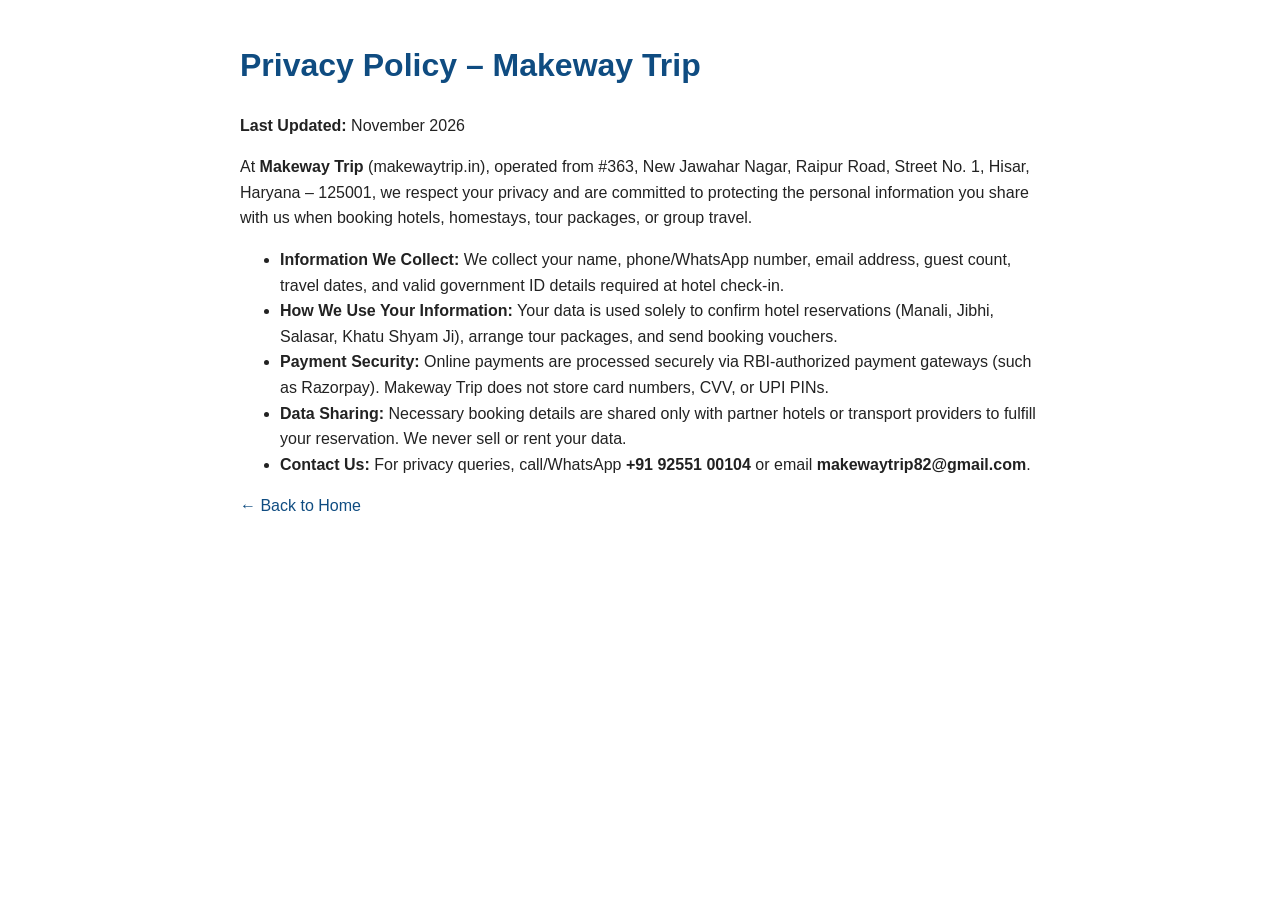
<file: privacy-policy.html>
<!DOCTYPE html>
<html lang="en">
<head>
  <meta charset="UTF-8" />
  <meta name="viewport" content="width=device-width, initial-scale=1.0" />
  <title>Privacy Policy | Makeway Trip</title>
  <style>
    body { font-family: Arial, sans-serif; line-height: 1.6; max-width: 800px; margin: 40px auto; padding: 0 20px; color: #222; }
    h1 { color: #0f4c81; }
    a { color: #0f4c81; text-decoration: none; }
  </style>
</head>
<body>
  <h1>Privacy Policy – Makeway Trip</h1>
  <p><strong>Last Updated:</strong> November 2026</p>
  <p>At <strong>Makeway Trip</strong> (makewaytrip.in), operated from #363, New Jawahar Nagar, Raipur Road, Street No. 1, Hisar, Haryana – 125001, we respect your privacy and are committed to protecting the personal information you share with us when booking hotels, homestays, tour packages, or group travel.</p>
  <ul>
    <li><strong>Information We Collect:</strong> We collect your name, phone/WhatsApp number, email address, guest count, travel dates, and valid government ID details required at hotel check-in.</li>
    <li><strong>How We Use Your Information:</strong> Your data is used solely to confirm hotel reservations (Manali, Jibhi, Salasar, Khatu Shyam Ji), arrange tour packages, and send booking vouchers.</li>
    <li><strong>Payment Security:</strong> Online payments are processed securely via RBI-authorized payment gateways (such as Razorpay). Makeway Trip does not store card numbers, CVV, or UPI PINs.</li>
    <li><strong>Data Sharing:</strong> Necessary booking details are shared only with partner hotels or transport providers to fulfill your reservation. We never sell or rent your data.</li>
    <li><strong>Contact Us:</strong> For privacy queries, call/WhatsApp <strong>+91 92551 00104</strong> or email <strong>makewaytrip82@gmail.com</strong>.</li>
  </ul>
  <p><a href="/">← Back to Home</a></p>
</body>
</html>
</file>
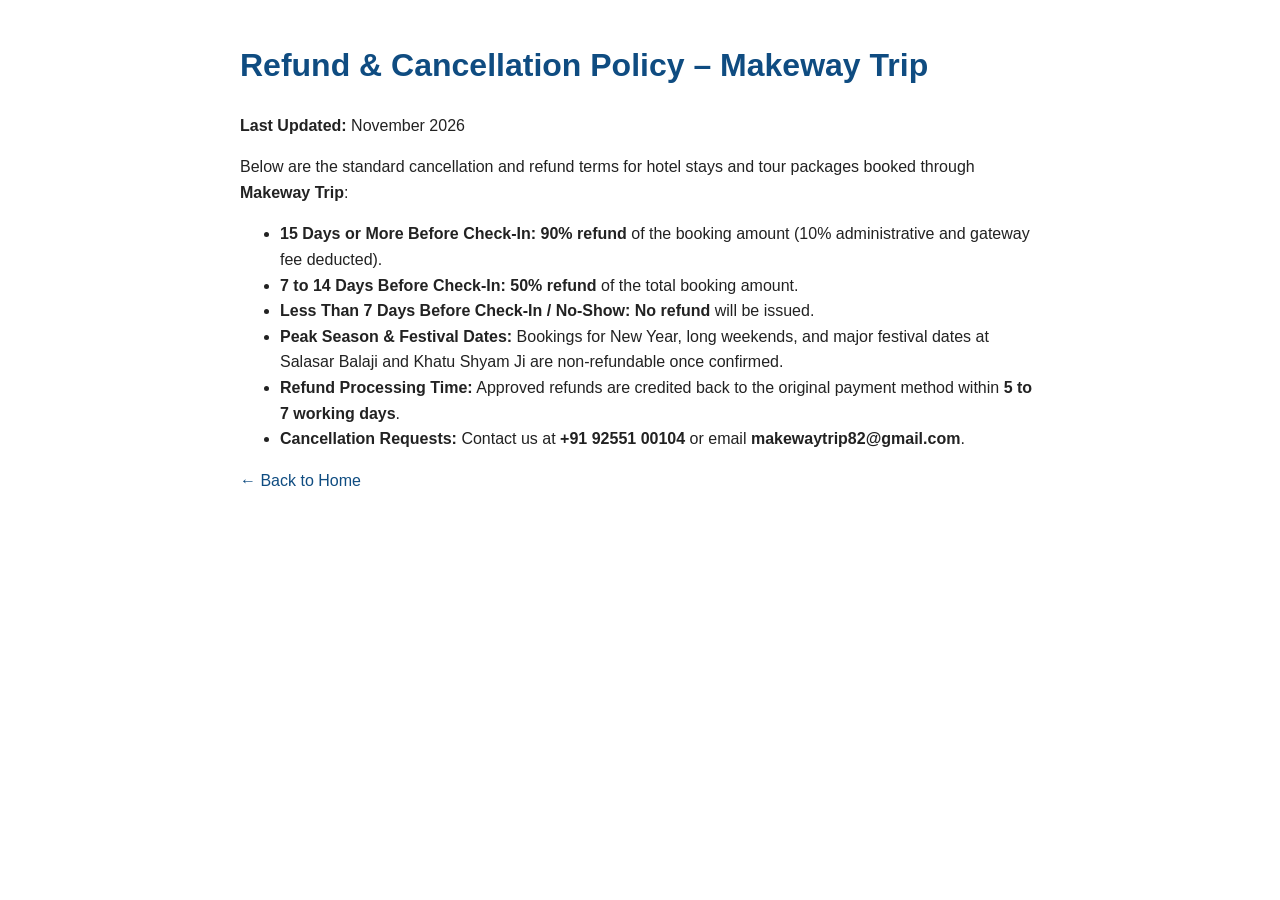
<file: refund-policy.html>
<!DOCTYPE html>
<html lang="en">
<head>
  <meta charset="UTF-8" />
  <meta name="viewport" content="width=device-width, initial-scale=1.0" />
  <title>Refund & Cancellation Policy | Makeway Trip</title>
  <style>
    body { font-family: Arial, sans-serif; line-height: 1.6; max-width: 800px; margin: 40px auto; padding: 0 20px; color: #222; }
    h1 { color: #0f4c81; }
    a { color: #0f4c81; text-decoration: none; }
  </style>
</head>
<body>
  <h1>Refund & Cancellation Policy – Makeway Trip</h1>
  <p><strong>Last Updated:</strong> November 2026</p>
  <p>Below are the standard cancellation and refund terms for hotel stays and tour packages booked through <strong>Makeway Trip</strong>:</p>
  <ul>
    <li><strong>15 Days or More Before Check-In:</strong> <strong>90% refund</strong> of the booking amount (10% administrative and gateway fee deducted).</li>
    <li><strong>7 to 14 Days Before Check-In:</strong> <strong>50% refund</strong> of the total booking amount.</li>
    <li><strong>Less Than 7 Days Before Check-In / No-Show:</strong> <strong>No refund</strong> will be issued.</li>
    <li><strong>Peak Season & Festival Dates:</strong> Bookings for New Year, long weekends, and major festival dates at Salasar Balaji and Khatu Shyam Ji are non-refundable once confirmed.</li>
    <li><strong>Refund Processing Time:</strong> Approved refunds are credited back to the original payment method within <strong>5 to 7 working days</strong>.</li>
    <li><strong>Cancellation Requests:</strong> Contact us at <strong>+91 92551 00104</strong> or email <strong>makewaytrip82@gmail.com</strong>.</li>
  </ul>
  <p><a href="/">← Back to Home</a></p>
</body>
</html>
</file>
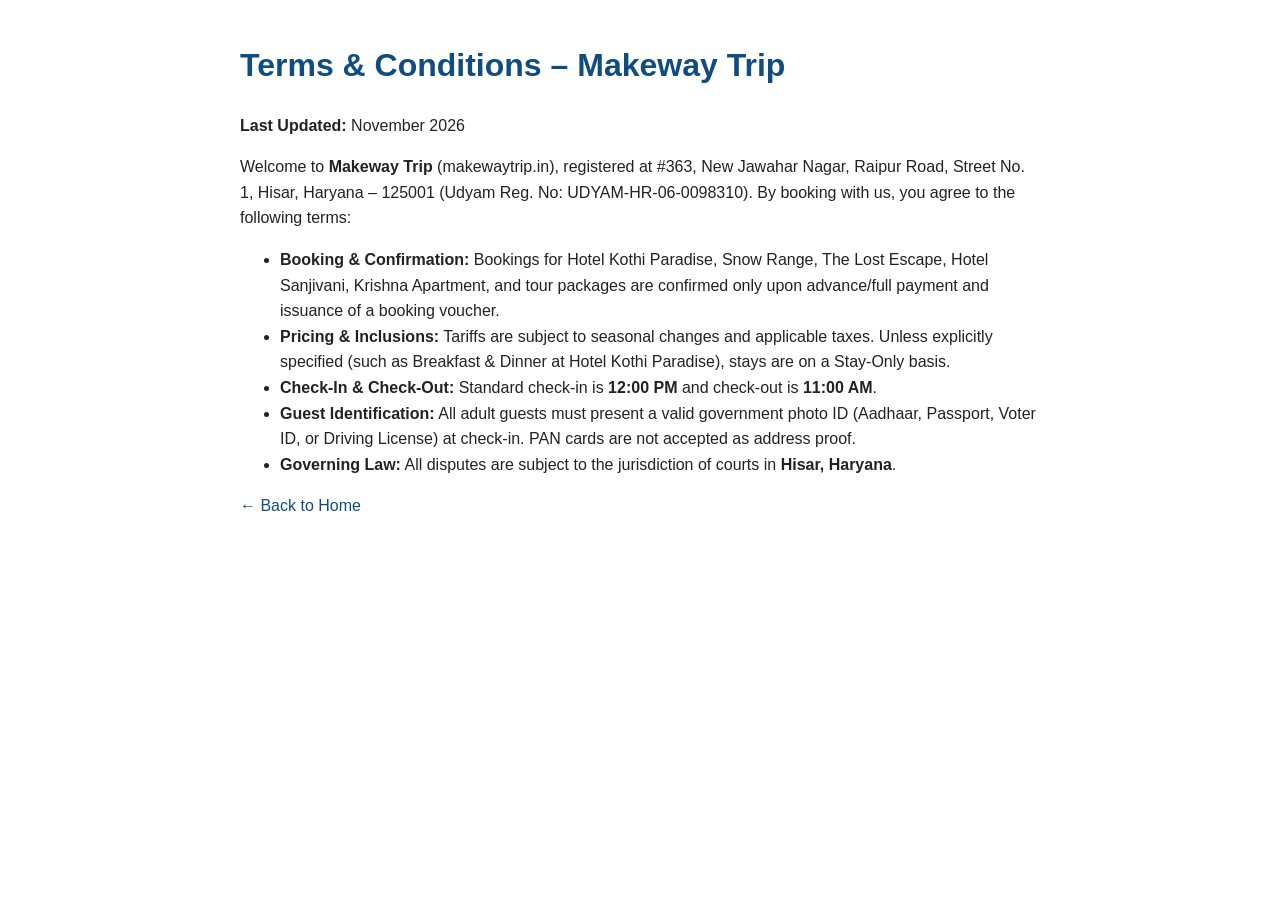
<file: terms-and-conditions.html>
<!DOCTYPE html>
<html lang="en">
<head>
  <meta charset="UTF-8" />
  <meta name="viewport" content="width=device-width, initial-scale=1.0" />
  <title>Terms & Conditions | Makeway Trip</title>
  <style>
    body { font-family: Arial, sans-serif; line-height: 1.6; max-width: 800px; margin: 40px auto; padding: 0 20px; color: #222; }
    h1 { color: #0f4c81; }
    a { color: #0f4c81; text-decoration: none; }
  </style>
</head>
<body>
  <h1>Terms & Conditions – Makeway Trip</h1>
  <p><strong>Last Updated:</strong> November 2026</p>
  <p>Welcome to <strong>Makeway Trip</strong> (makewaytrip.in), registered at #363, New Jawahar Nagar, Raipur Road, Street No. 1, Hisar, Haryana – 125001 (Udyam Reg. No: UDYAM-HR-06-0098310). By booking with us, you agree to the following terms:</p>
  <ul>
    <li><strong>Booking & Confirmation:</strong> Bookings for Hotel Kothi Paradise, Snow Range, The Lost Escape, Hotel Sanjivani, Krishna Apartment, and tour packages are confirmed only upon advance/full payment and issuance of a booking voucher.</li>
    <li><strong>Pricing & Inclusions:</strong> Tariffs are subject to seasonal changes and applicable taxes. Unless explicitly specified (such as Breakfast & Dinner at Hotel Kothi Paradise), stays are on a Stay-Only basis.</li>
    <li><strong>Check-In & Check-Out:</strong> Standard check-in is <strong>12:00 PM</strong> and check-out is <strong>11:00 AM</strong>.</li>
    <li><strong>Guest Identification:</strong> All adult guests must present a valid government photo ID (Aadhaar, Passport, Voter ID, or Driving License) at check-in. PAN cards are not accepted as address proof.</li>
    <li><strong>Governing Law:</strong> All disputes are subject to the jurisdiction of courts in <strong>Hisar, Haryana</strong>.</li>
  </ul>
  <p><a href="/">← Back to Home</a></p>
</body>
</html>
</file>
